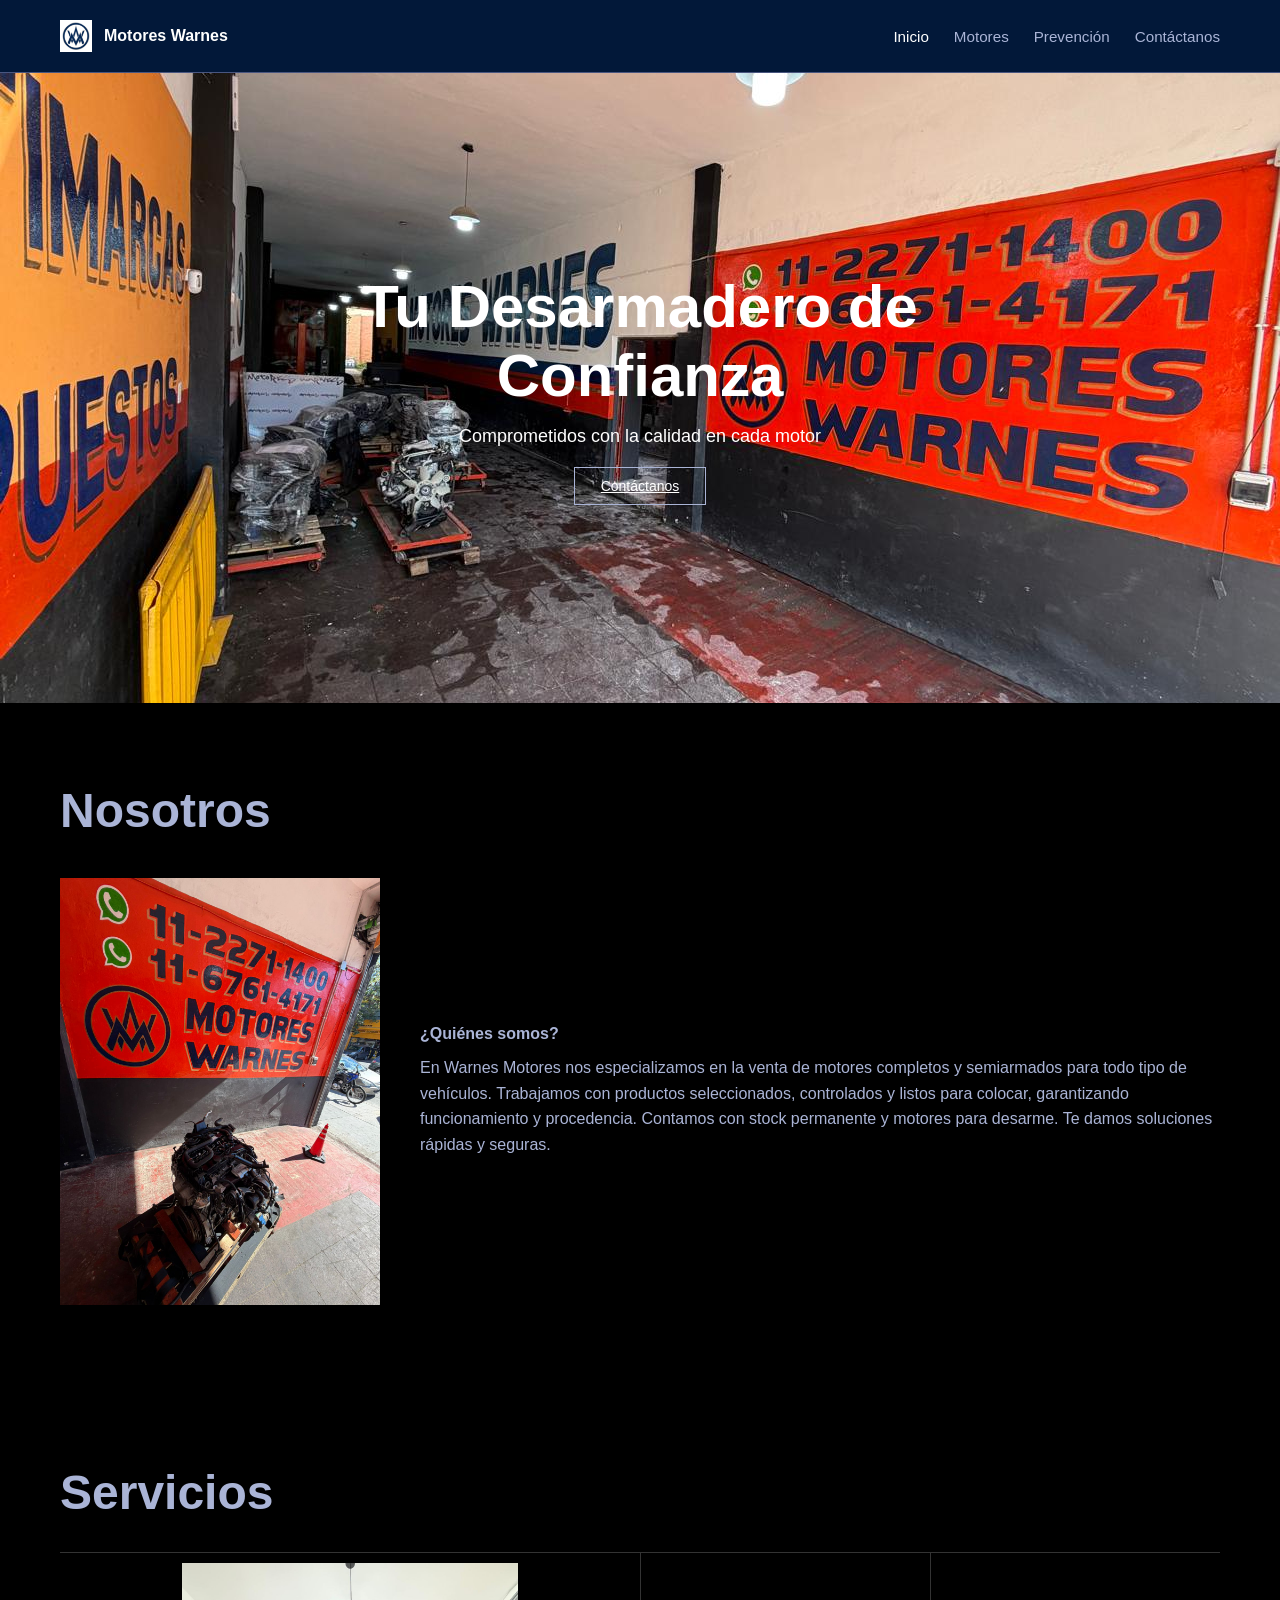
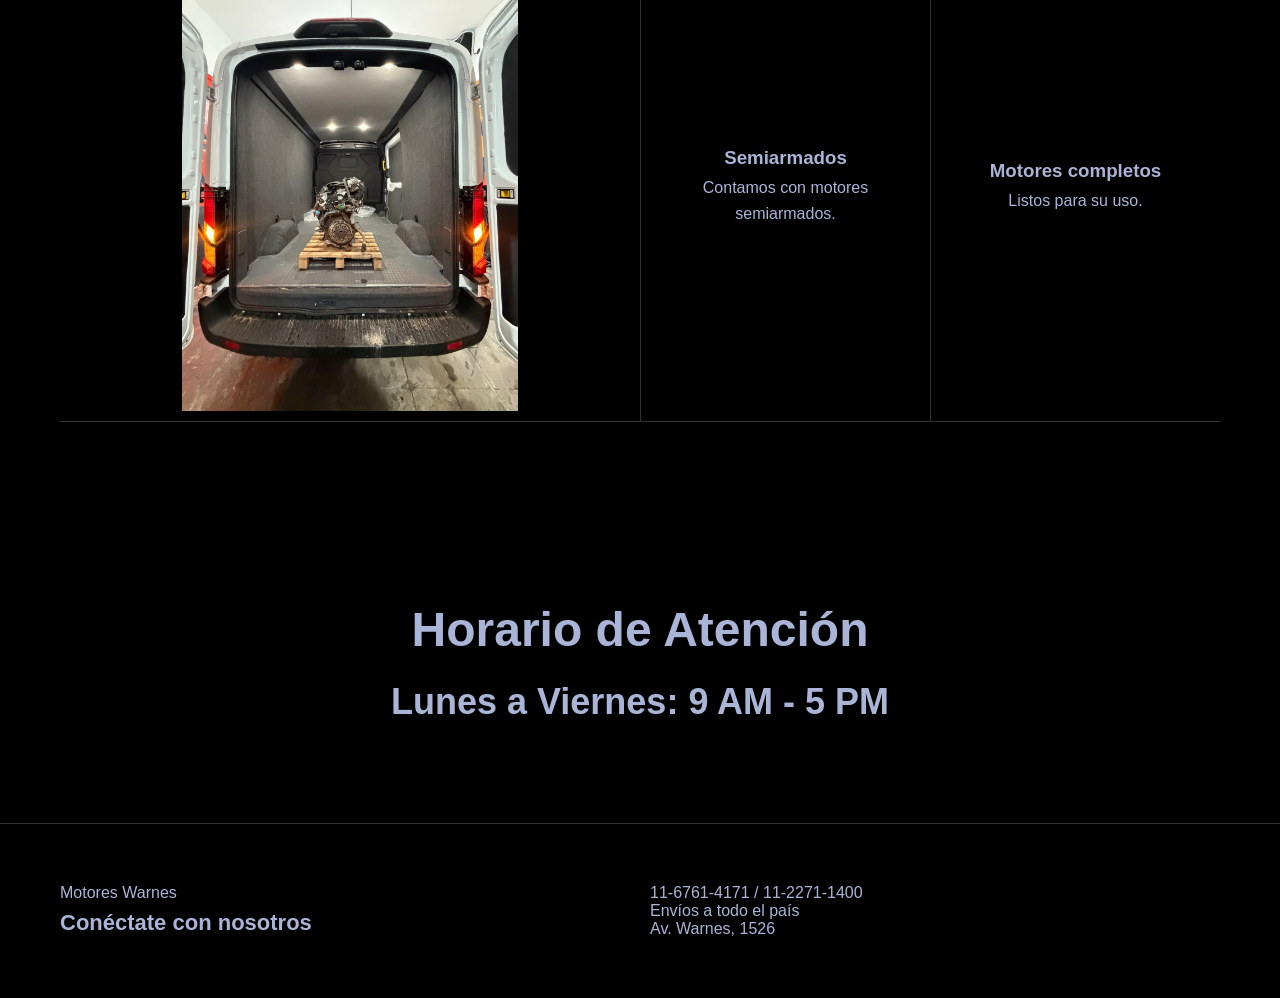
<file: index.html>
<!DOCTYPE html>
<html lang="es">
<head>
  <meta charset="UTF-8">
  <meta name="viewport" content="width=device-width, initial-scale=1.0">
  <title>Motores Warnes</title>
  <link rel="stylesheet" href="styles.css">
</head>
<body>

<header class="nav">
  <div class="logo">
    <img src="imagenes/logowarnes.png" alt="logo">
    <span>Motores Warnes</span>
  </div>
  <nav>
    <a href="index.html" class="active">Inicio</a>
    <a href="motores.html">Motores</a>
    <a href="prevencion.html" >Prevención</a>
    <a href="contacto.html">Contáctanos</a>
  </nav>
</header>

<section class="hero">
  <div class="hero-content animar">
    <h1>Tu Desarmadero de Confianza</h1>
    <p>Comprometidos con la calidad en cada motor</p>
    <a href="contacto.html" class="btn-primario">Contáctanos</a>
  </div>
</section>

<section class="nosotros">
  <h2 class="animar">Nosotros</h2>
  <div class="nosotros-grid">
    <div class="nosotros-img-wrapper animar">
      <img src="imagenes/sobrenosotros.jpeg">
    </div>
    <div class="texto animar">
      <span>¿Quiénes somos?</span>
      <p>
        En Warnes Motores nos especializamos en la venta de motores completos y semiarmados para todo tipo de vehículos. Trabajamos con productos seleccionados, controlados y listos para colocar, garantizando funcionamiento y procedencia.

Contamos con stock permanente y motores para desarme. Te damos soluciones rápidas y seguras.
      </p>
    </div>
  </div>
</section>

<section class="servicios">
  <h2 class="animar">Servicios</h2>
  <div class="servicios-grid">
    <div class="img-servicios animar">
      <img src="imagenes/servicios.jpeg">
    </div>
    <div class="col">
      <div class="item animar">
        <h3>Semiarmados</h3>
        <p>Contamos con motores semiarmados.</p>
      </div>
    </div>
    <div class="col">
      <div class="item animar">
        <h3>Motores completos</h3>
        <p>Listos para su uso.</p>
      </div>
    </div>
  </div>
</section>

<section class="horario animar">
  <h2>Horario de Atención</h2>
  <span></span>
  <h3>Lunes a Viernes: 9 AM - 5 PM</h3>
</section>

<footer class="footer">
  <div class="left">
    <p>Motores Warnes</p>
    <h2>Conéctate con nosotros</h2>
  </div>
  <div class="right">
    <p>11-6761-4171 / 11-2271-1400</p>
    <p>Envíos a todo el país</p>
    <p>Av. Warnes, 1526</p>
  </div>
</footer>

<script>
const elementos = document.querySelectorAll('.animar');

const observer = new IntersectionObserver(entries => {
  entries.forEach(entry => {
    if (entry.isIntersecting) {
      entry.target.classList.add('visible');
    }
  });
}, { threshold: 0.2 });

elementos.forEach(el => observer.observe(el));
</script>

</body>
</html>
</file>
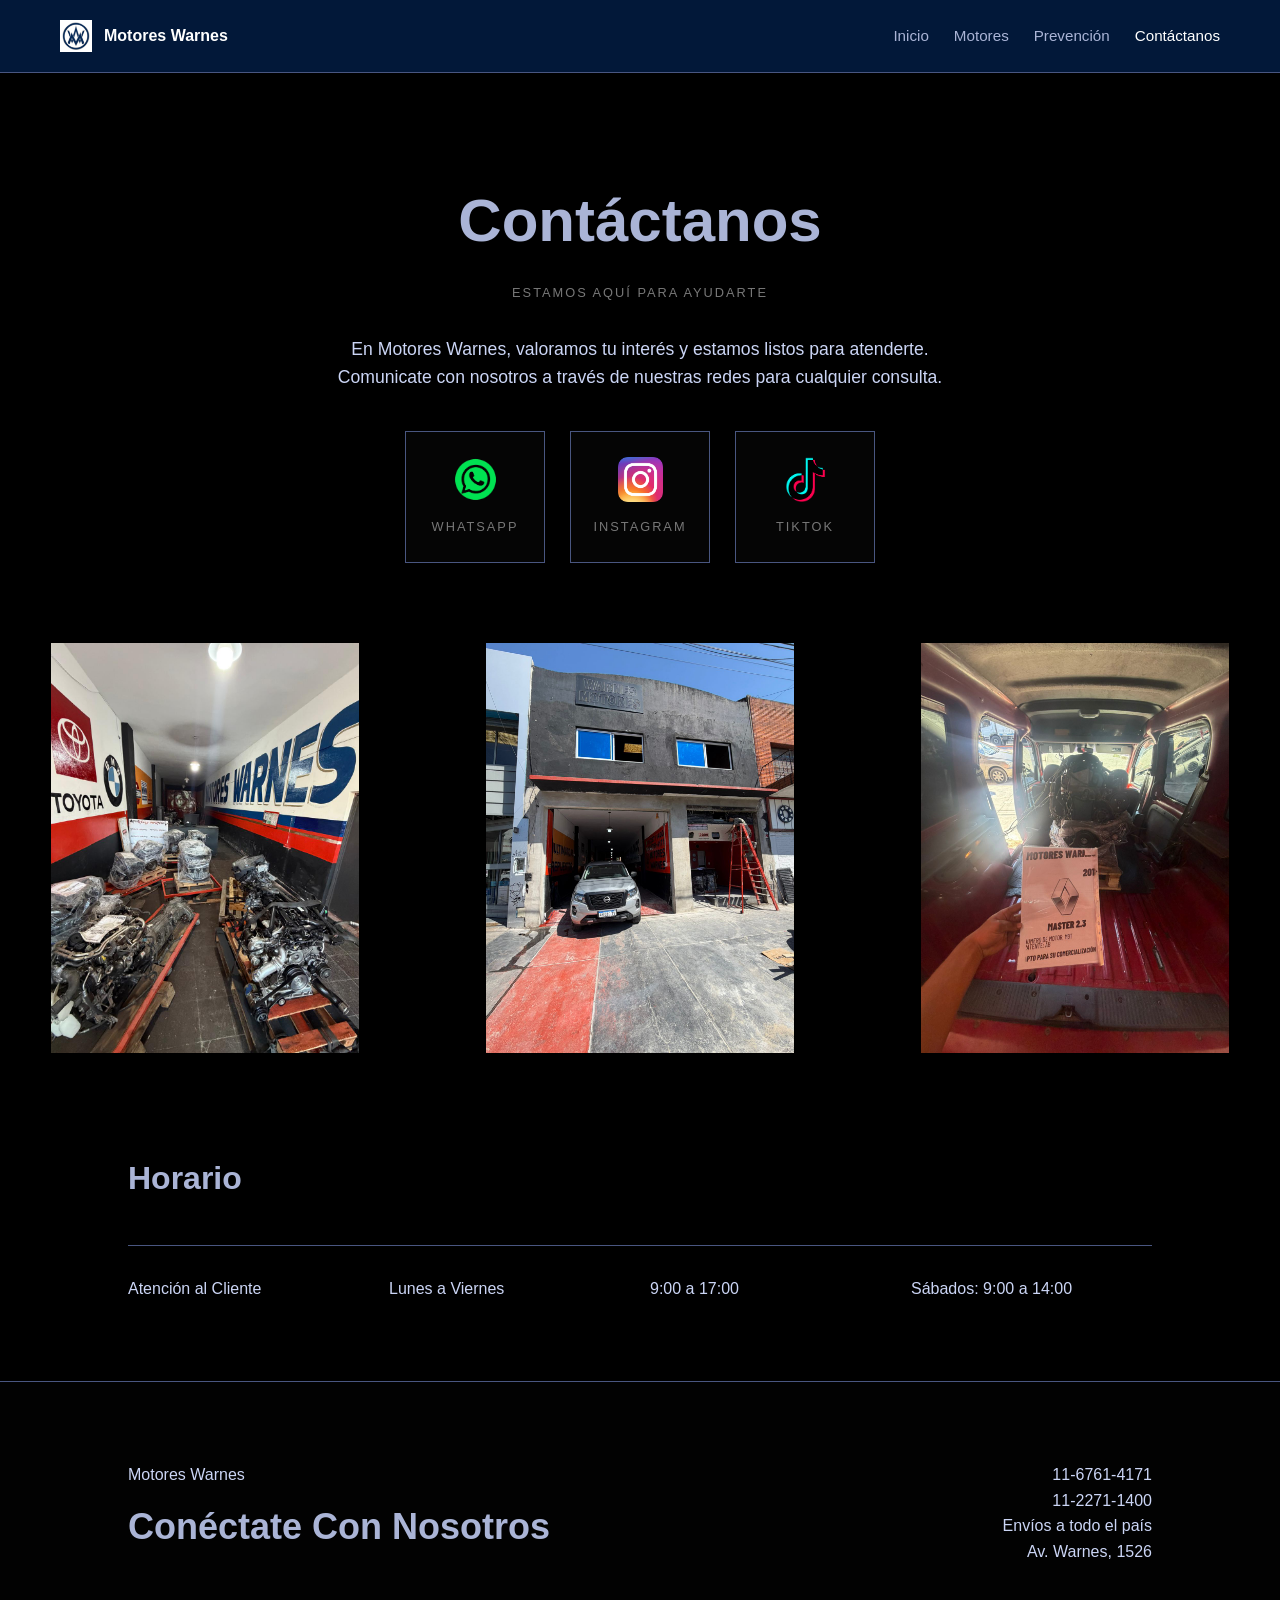
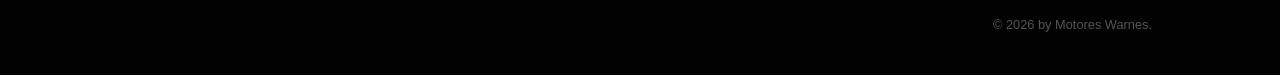
<file: contacto.html>
<!DOCTYPE html>
<html lang="es">
<head>
  <meta charset="UTF-8">
  <meta name="viewport" content="width=device-width, initial-scale=1.0">
  <title>Contacto</title>
  <link rel="stylesheet" href="stylescontacto.css">
</head>
<body>

<!-- HEADER -->
<header class="nav">
  <div class="logo">
    <img src="imagenes/logowarnes.png" alt="logo">
    <span>Motores Warnes</span>
  </div>
  <nav>
    <a href="index.html">Inicio</a>
    <a href="motores.html">Motores</a>
    <a href="prevencion.html">Prevención</a>
    <a href="contacto.html" class="active">Contáctanos</a>
  </nav>
</header>

<!-- CONTACTO -->
<section class="contacto">
  <h1>Contáctanos</h1>
  <span>Estamos aquí para ayudarte</span>

  <p>
    En Motores Warnes, valoramos tu interés y estamos listos para atenderte.
    Comunicate con nosotros a través de nuestras redes para cualquier consulta.
  </p>

  <!-- BOTONES REDES -->
  <div class="redes">

    <a href="https://wa.me/message/WLMRYMRYSWOCE1" class="btn-red">
      <img src="imagenes/whatappvacio2.png" alt="">
      <span>WhatsApp</span>
    </a>

    <a href="https://www.instagram.com/warnesmotores/" class="btn-red">
      <img src="imagenes/Instagram_icon.png" alt="">
      <span>Instagram</span>
    </a>

    <a href="www.tiktok.com/@motoreswarnes" class="btn-red">
      <img src="imagenes/tiktoksinfondo.png" alt="">
      <span>TikTok</span>
    </a>

  </div>
</section>

<!-- GALERIA MOTORES -->
<section class="galeria">
  <img src="imagenes/varios motores.jpeg" alt="">
  <img src="imagenes/inicio.jpeg" alt="">
  <img src="imagenes/motorentregado.jpeg" alt="">
</section>

<!-- HORARIO -->
<section class="horario">
  <h2>Horario</h2>

  <div class="horario-grid">
    <p>Atención al Cliente</p>
    <p>Lunes a Viernes</p>
    <p>9:00 a 17:00</p>
    <p>Sábados: 9:00 a 14:00</p>
  </div>
</section>

<!-- FOOTER -->
<footer class="footer">
  <div class="footer-left">
    <p>Motores Warnes</p>
    <h2>Conéctate Con Nosotros</h2>
  </div>

  <div class="footer-right">
    <div>
      <p>11-6761-4171</p>
      <p>11-2271-1400</p>
      <p>Envíos a todo el país </p>
      <p>Av. Warnes, 1526</p>
    </div>
  </div>

  <div class="copy">
    © 2026 by Motores Warnes.
  </div>
</footer>

</body>
</html>
</file>
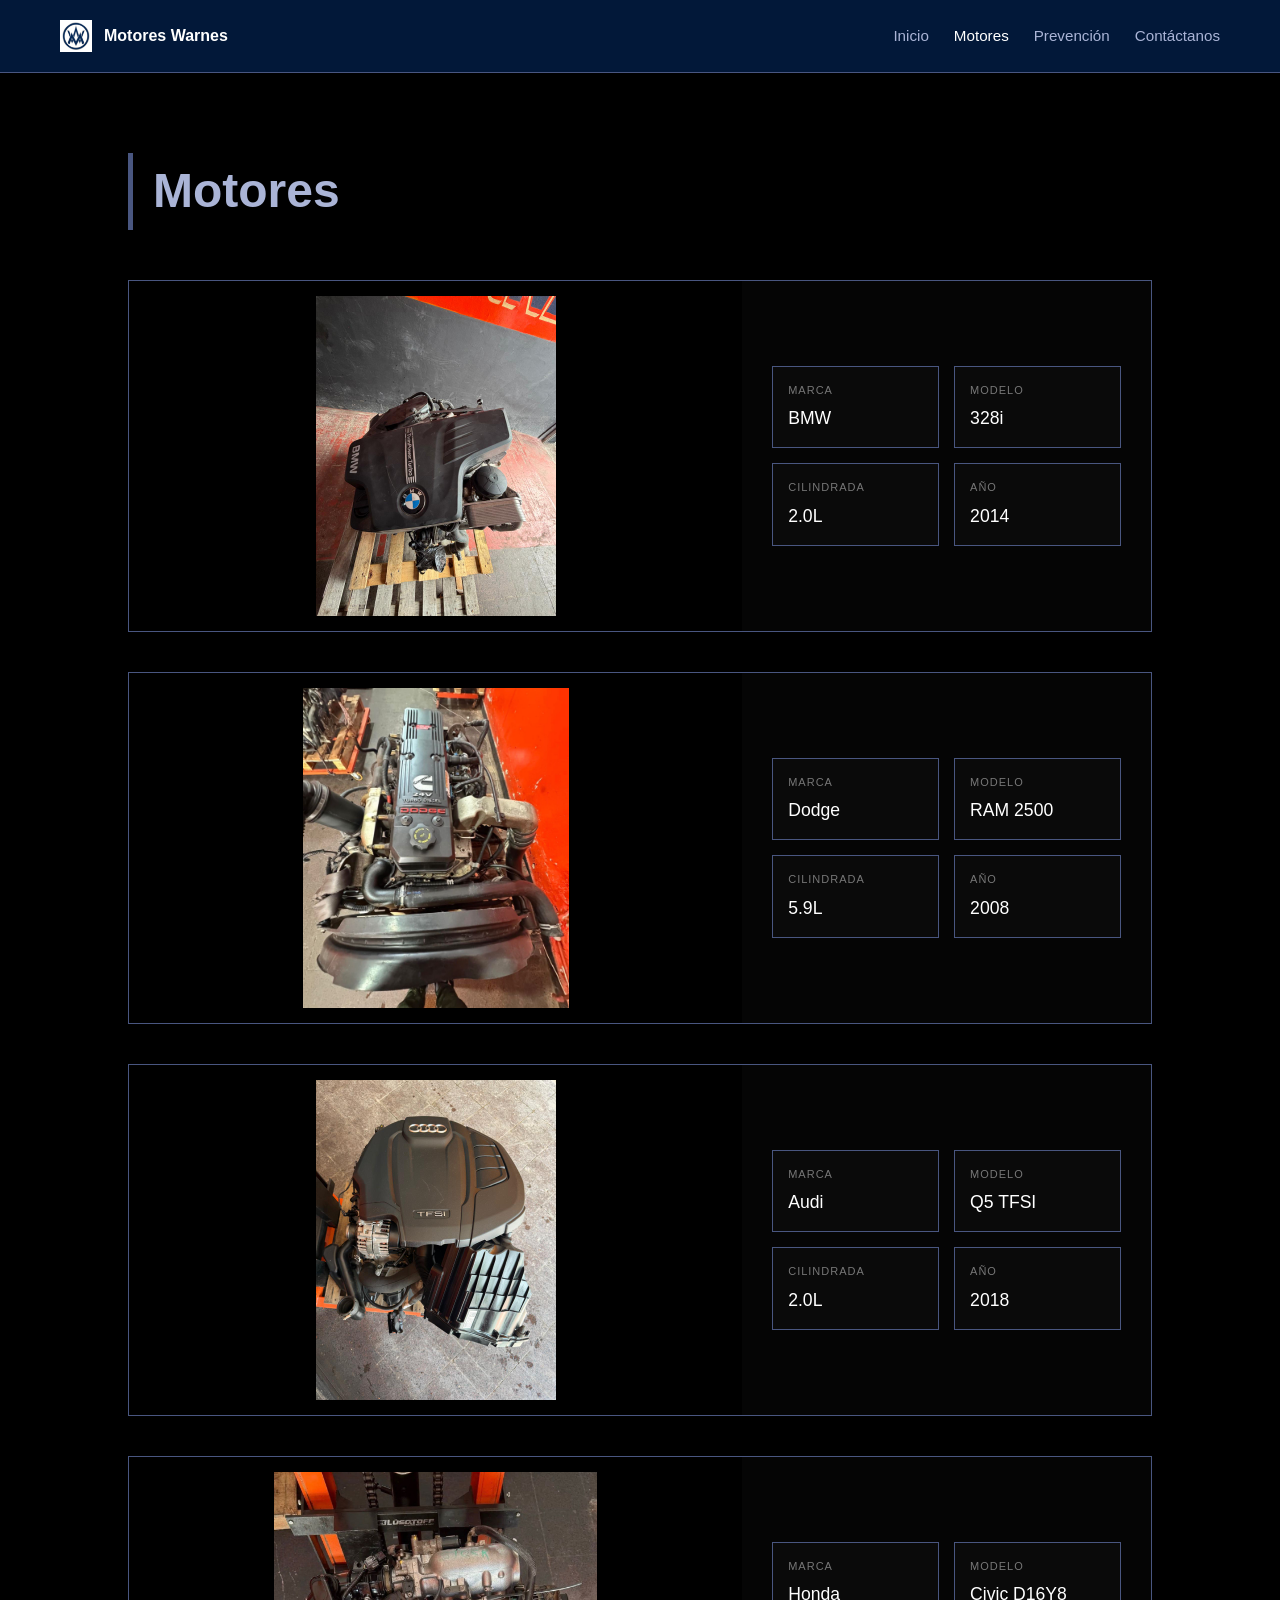
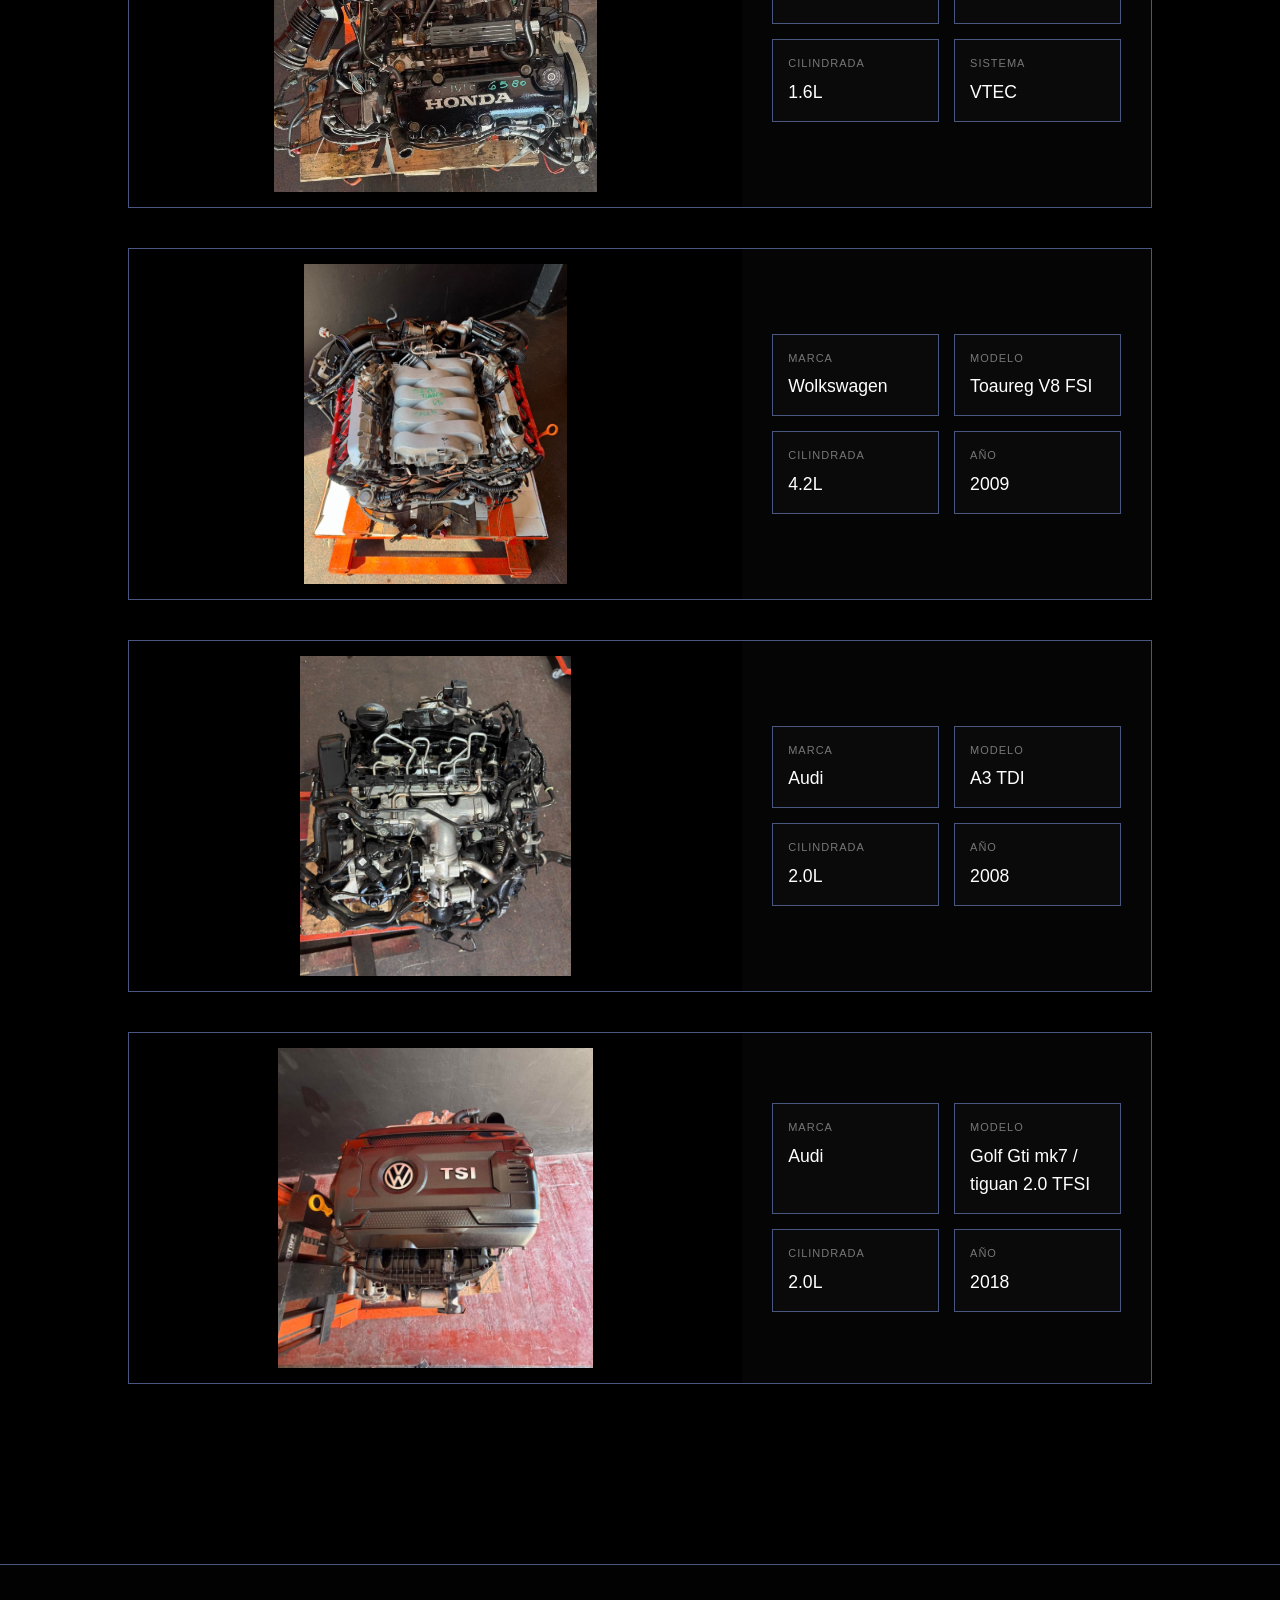
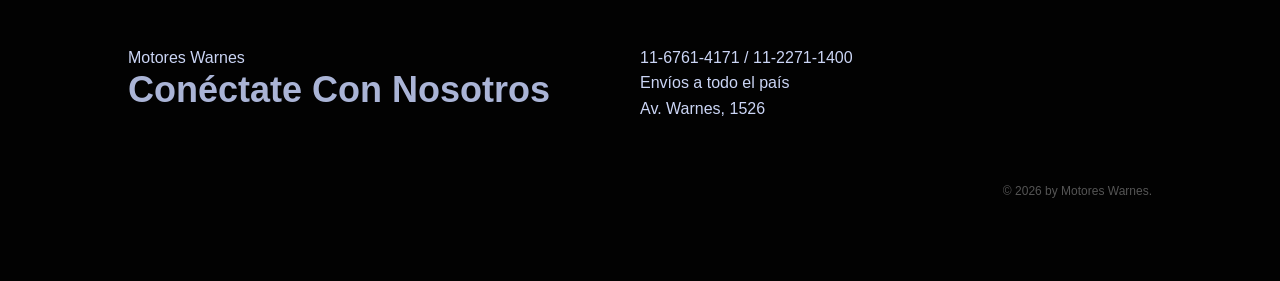
<file: motores.html>
<!DOCTYPE html>
<html lang="es">
<head>
  <meta charset="UTF-8">
  <meta name="viewport" content="width=device-width, initial-scale=1.0">
  <title>Servicios</title>
  <link rel="stylesheet" href="motores.css">
</head>
<body>

<header class="nav">
  <div class="logo">
    <img src="imagenes/logowarnes.png" alt="logo">
    <span>Motores Warnes</span>
  </div>
  <nav>
    <a href="index.html">Inicio</a>
    <a href="motores.html" class="active">Motores</a>
    <a href="prevencion.html">Prevención</a>
    <a href="contacto.html">Contáctanos</a>       
  </nav>
</header>

<section class="servicios">
  <h2 class="animar">Motores</h2>

  <div class="motores">

    <!-- MOTOR 1 -->
    <div class="motor-card animar">
      <img src="imagenes/bmw twinpowerturbo.jpeg" alt="BMW motor">
      <div class="stats">
        <div><span>Marca</span><p>BMW</p></div>
        <div><span>Modelo</span><p>328i </p></div>
        <div><span>Cilindrada</span><p>2.0L</p></div>
        <div><span>Año</span><p>2014</p></div>
      </div>
    </div>

    <div class="motor-card animar">
      <img src="imagenes/ramv8.jpeg" alt="RAM V8">
      <div class="stats">
        <div><span>Marca</span><p>Dodge</p></div>
        <div><span>Modelo</span><p>RAM 2500</p></div>
        <div><span>Cilindrada</span><p>5.9L</p></div>
        <div><span>Año</span><p>2008</p></div>
      </div>
    </div>

    <div class="motor-card animar">
      <img src="imagenes/auditfsi.jpeg" alt="Audi TFSI">
      <div class="stats">
        <div><span>Marca</span><p>Audi</p></div>
        <div><span>Modelo</span><p>Q5 TFSI</p></div>
        <div><span>Cilindrada</span><p>2.0L</p></div>
        <div><span>Año</span><p>2018</p></div>
      </div>
    </div>

    <div class="motor-card animar">
      <img src="imagenes/civic.jpeg" alt="Honda Civic motor">
      <div class="stats">
        <div><span>Marca</span><p>Honda</p></div>
        <div><span>Modelo</span><p>Civic D16Y8</p></div>
        <div><span>Cilindrada</span><p>1.6L</p></div>
        <div><span>Sistema</span><p>VTEC</p></div>
      </div>
    </div>

    <div class="motor-card animar">
      <img src="imagenes/tuareg.jpeg" alt="Touareg motor">
      <div class="stats">
        <div><span>Marca</span><p>Wolkswagen</p></div>
        <div><span>Modelo</span><p>Toaureg V8 FSI</p></div>
        <div><span>Cilindrada</span><p>4.2L</p></div>
        <div><span>Año</span><p>2009</p></div>
      </div>
    </div>

    <div class="motor-card animar">
      <img src="imagenes/audia3.jpeg" alt="Audi A3">
      <div class="stats">
        <div><span>Marca</span><p>Audi</p></div>
        <div><span>Modelo</span><p>A3 TDI</p></div>
        <div><span>Cilindrada</span><p>2.0L</p></div>
        <div><span>Año</span><p>2008</p></div>
      </div>
    </div>

    <div class="motor-card animar">
      <img src="imagenes/auditsi.jpeg" alt="Audi TSI">
      <div class="stats">
        <div><span>Marca</span><p>Audi</p></div>
        <div><span>Modelo</span><p>Golf Gti mk7 / tiguan 2.0 TFSI</p></div>
        <div><span>Cilindrada</span><p>2.0L</p></div>
        <div><span>Año</span><p>2018</p></div>
      </div>
    </div>

  </div>
</section>

<footer class="footer">
  <div class="footer-left">
    <p>Motores Warnes</p>
    <h2>Conéctate Con Nosotros</h2>
  </div>

  <div class="footer-right">
    <div>
      <p> 11-6761-4171 / 11-2271-1400</p>
      <p>Envíos a todo el país </p>
      <p>Av. Warnes, 1526</p>
    </div>
  </div>

  <div class="copy">
    © 2026 by Motores Warnes.
  </div>
</footer>

<!-- 🔥 MISMO SCRIPT QUE INDEX -->
<script>
const elementos = document.querySelectorAll('.animar');

const observer = new IntersectionObserver(entries => {
  entries.forEach(entry => {
    if (entry.isIntersecting) {
      entry.target.classList.add('visible');
    }
  });
}, { threshold: 0.08 });

elementos.forEach(el => observer.observe(el));
</script>

</body>
</html>
</file>
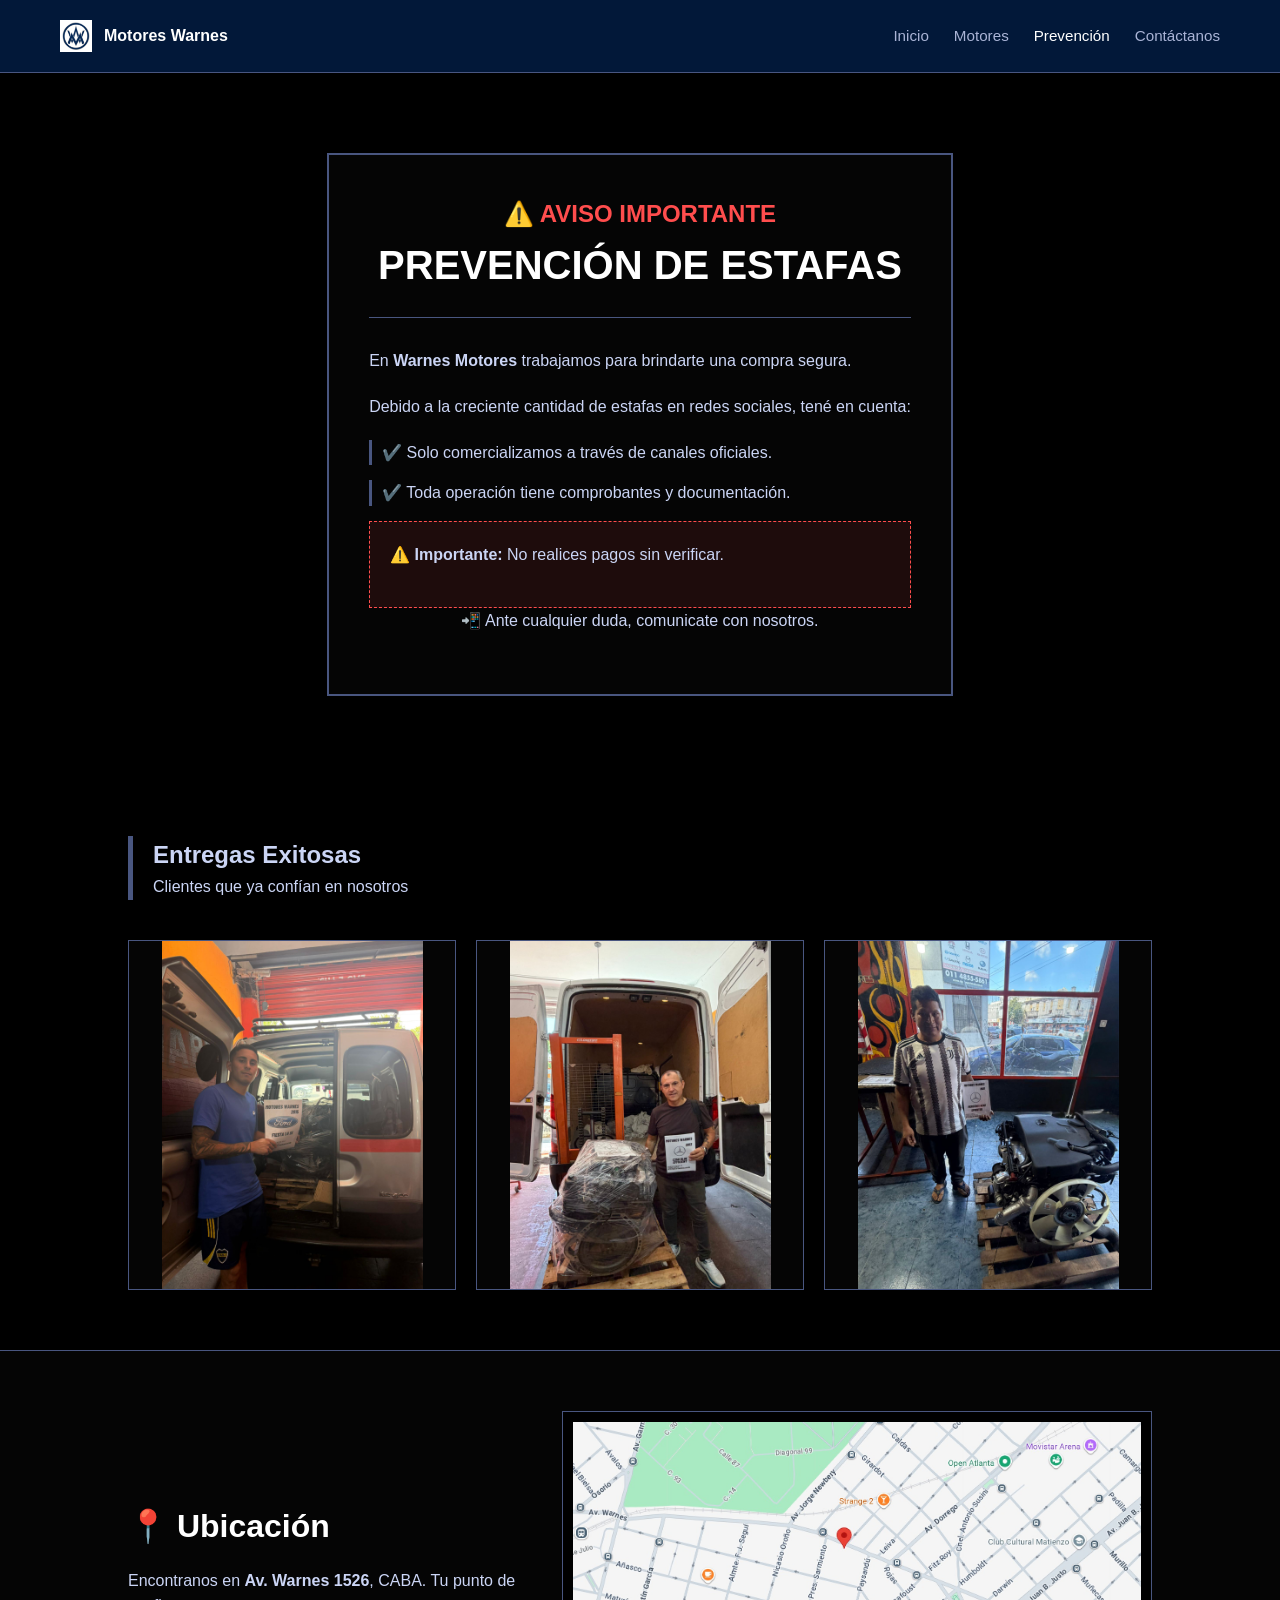
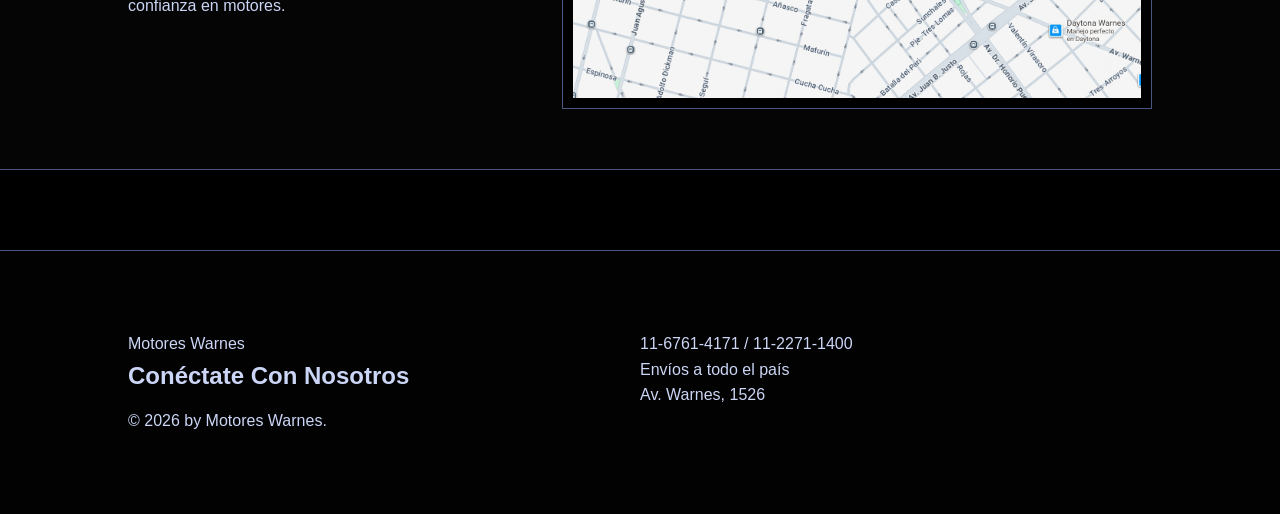
<file: prevencion.html>
<!DOCTYPE html>
<html lang="es">
<head>
<meta charset="UTF-8">
<meta name="viewport" content="width=device-width, initial-scale=1.0">
<title>Prevención - Motores Warnes</title>
<link rel="stylesheet" href="prevencion.css">
</head>
<body>

<header class="nav">
  <div class="logo">
    <img src="imagenes/logowarnes.png" height="30px" alt="Motores Warnes">
    <span>Motores Warnes</span>
  </div>
  <nav>
    <a href="index.html">Inicio</a>
    <a href="motores.html">Motores</a>
    <a href="prevencion.html" class="active">Prevención</a>
    <a href="contacto.html">Contáctanos</a>       
  </nav>
</header>

<section class="alerta-estafas">
    <div class="container-aviso animar">

        <div class="header-aviso animar">
            <h1>⚠️ AVISO IMPORTANTE</h1>
            <h2>PREVENCIÓN DE ESTAFAS</h2>
        </div>
        
        <div class="cuerpo-aviso animar">
            <p class="intro">En <strong>Warnes Motores</strong> trabajamos para brindarte una compra segura.</p>
            
            <p>Debido a la creciente cantidad de estafas en redes sociales, tené en cuenta:</p>
            
            <ul class="puntos-clave">
                <li class="animar">✔️ Solo comercializamos a través de canales oficiales.</li>
                <li class="animar">✔️ Toda operación tiene comprobantes y documentación.</li>
            </ul>

            <div class="nota-importante animar">
                <p><strong>⚠️ Importante:</strong> No realices pagos sin verificar.</p>
            </div>

            <p class="consulta animar">📲 Ante cualquier duda, comunicate con nosotros.</p>
        </div>
    </div>
</section>

<section class="clientes-entregas">
    <div class="titulo-entregas animar">
        <h2>Entregas Exitosas</h2>
        <span>Clientes que ya confían en nosotros</span>
    </div>

    <div class="galeria-clientes">
        <div class="cliente-card animar">
            <img src="imagenes/cliente1.jpeg" alt="Cliente 1">
        </div>
        <div class="cliente-card animar">
            <img src="imagenes/cliente2.jpeg" alt="Cliente 2">
        </div>
        <div class="cliente-card animar">
            <img src="imagenes/cliente3.jpeg" alt="Cliente 3">
        </div>
    </div>
</section>

<!-- 📍 UBICACIÓN -->
<section class="ubicacion">
    <div class="ubicacion-contenido animar">
        <div class="ubicacion-texto">
            <h2>📍 Ubicación</h2>
            <p>Encontranos en <strong>Av. Warnes 1526</strong>, CABA. Tu punto de confianza en motores.</p>
        </div>
        <div class="ubicacion-mapa">
            <!-- Usa la imagen del mapa que adjuntaste. Cambia la ruta si es necesario -->
            <img src="imagenes/mapa.jpeg" alt="Mapa de ubicación Motores Warnes">
        </div>
    </div>
</section>

<footer class="footer">
  <div class="footer-left">
    <p>Motores Warnes</p>
    <h2>Conéctate Con Nosotros</h2>
  </div>

  <div class="footer-right">
    <div class="info">
      <p> 11-6761-4171  / 11-2271-1400</p>
      <p>Envíos a todo el país </p>
      <p>Av. Warnes, 1526</p>
    </div>
  </div>

  <div class="copy">
    © 2026 by Motores Warnes.
  </div>
</footer>

<!-- 🔥 SCRIPT -->
<script>
const elementos = document.querySelectorAll('.animar');

const observer = new IntersectionObserver(entries => {
  entries.forEach(entry => {
    if (entry.isIntersecting) {
      entry.target.classList.add('visible');
    }
  });
}, { threshold: 0.2 });

elementos.forEach(el => observer.observe(el));
</script>

</body>
</html>
</file>
<file: styles.css>
*{
  margin: 0;
  padding: 0;
  box-sizing: border-box;
  font-family: 'Segoe UI', Arial, sans-serif;
}

body{
  background:#000;
  color:#aab4d6;
  font-family:Arial,sans-serif;
}

/* IMÁGENES GENERALES */
img{
  max-width:100%;
  height:auto;
  display:block;
}


/* NAV */
.nav{
  display:flex;
  justify-content:space-between;
  align-items:center;
  padding:20px 60px;
  flex-wrap:wrap;
  background-color:rgb(2,24,57);
  position:sticky;
  top:0;
  z-index:1000;
  border-bottom:1px solid #495680;
}

.nav .logo{
  display:flex;
  align-items:center;
  gap:12px;
  font-weight:bold;
  color:#fff;
}

.nav .logo img{
  height:32px;
  width:auto;
  max-width:none;
  object-fit:contain;
}

.nav nav{
  display:flex;
  gap:25px;
}

.nav a{
  color:#aab4d6;
  text-decoration:none;
  font-size:0.95rem;
  transition:0.3s;
}

.nav a:hover,
.nav a.active{
  color:#fff;
}

/* BOTÓN */
.btn-primario{
  display:inline-block;
  padding:10px 26px;
  border:1px solid #aab4d6;
  background:transparent;
  color:#fff;
  font-size:14px;
}

/* HERO */
.hero{
  min-height:70vh;
  position:relative;
  background:url("imagenes/opcion1.jpeg") center center/cover no-repeat;
  background-color:#000;
  display:flex;
  align-items:center;
  justify-content:center;
  text-align:center;
  padding:20px;
  color:#fff;
  overflow:hidden;
}

.hero-content{
  color:#fff;
  max-width:600px;
}

.hero h1{
  font-size:clamp(32px,6vw,60px);
  margin-bottom:16px;
}

.hero p{
  margin-bottom:20px;
  font-size:clamp(14px,2vw,18px);
}

/* SECCIONES */
section{width:100%;}

/* NOSOTROS */
.nosotros{
  padding:80px 60px;
}

.nosotros h2{
  font-size:clamp(28px,5vw,48px);
  margin-bottom:40px;
}

.nosotros-grid{
  display:grid;
  grid-template-columns:320px 1fr;
  gap:40px;
  align-items:center;
}

.nosotros-img-wrapper{
  width:100%;
  max-width:320px;
  overflow:hidden;
}

.nosotros-img-wrapper img{
  width:100%;
  height:auto;
  object-fit:contain;
}

.texto span{
  display:inline-block;
  margin-bottom:12px;
  font-weight:bold;
}

.texto p{
  font-size:16px;
  line-height:1.6;
}

/* SERVICIOS */
.servicios{
  padding:80px 60px;
}

.servicios h2{
  font-size:clamp(28px,5vw,48px);
  margin-bottom:32px;
}

.servicios-grid{
  display:grid;
  grid-template-columns:2fr 1fr 1fr;
  border-top:1px solid #333;
  border-bottom:1px solid #333;
}

.img-servicios{
  display:flex;
  justify-content:center;
  align-items:center;
  padding:10px;
}

.img-servicios img{
  max-width:60%;
  height:auto;
  object-fit:contain;
}

.col{
  border-left:1px solid #333;
  padding:24px;
  display:flex;
  flex-direction:column;
  align-items:center;
  justify-content:center;
  text-align:center;
}

.item{
  margin-bottom:20px;
}

.item:last-child{
  margin-bottom:0;
}

.item h3{
  margin-bottom:6px;
}

.item p{
  line-height:1.6;
}

/* HORARIO */
.horario{
  text-align:center;
  padding:100px 20px;
}

.horario h2{
  font-size:clamp(28px,5vw,48px);
}

.horario span{
  display:block;
  margin-top:12px;
  font-size:14px;
}

.horario h3{
  font-size:clamp(22px,4vw,36px);
  margin-top:24px;
}

/* FOOTER (NO MODIFICADO) */
.footer{
  display:grid;
  grid-template-columns:1fr 1fr;
  border-top:1px solid #333;
  padding:60px 60px;
  gap:20px;
}

.footer .left h2{
  margin-top:8px;
  font-size:22px;
}

/* 🔥 ANIMACIÓN SCROLL */
.animar{
  opacity:0;
  transform:translateY(40px);
  transition:all 0.8s ease;
}

.animar.visible{
  opacity:1;
  transform:translateY(0);
}

/* delay para efecto en cascada */
.item:nth-child(1){transition-delay:0.1s;}
.item:nth-child(2){transition-delay:0.3s;}
.item:nth-child(3){transition-delay:0.5s;}
.item:nth-child(4){transition-delay:0.7s;}

/* RESPONSIVE */
@media (max-width:768px){
  .nav{
    padding: 20px;
    justify-content:center;
  }

  .hero{min-height:60vh;}

  .nosotros,
  .servicios{
    padding:60px 20px;
  }

  .nosotros-grid{
    grid-template-columns:1fr;
    gap:24px;
    justify-items:center;
  }

  .servicios-grid{
    grid-template-columns:1fr;
  }

  .col{
    border-left:none;
    border-top:1px solid #333;
  }

  .footer{
    grid-template-columns:1fr;
    padding:40px 20px;
  }
}
</file>
<file: stylescontacto.css>
/* =========================================
   ESTILOS GENERALES
   ========================================= */
*{
  margin: 0;
  padding: 0;
  box-sizing: border-box;
  font-family: 'Segoe UI', Arial, sans-serif;
}

body {
  background: #000;
  color: #cbd5f5;
  line-height: 1.6;
}

/* IMÁGENES GENERALES */
img{
  max-width: 100%;
  height: auto;
  display: block;
}

/* =========================================
   HEADER / NAVEGACIÓN
   ========================================= */
.nav {
  display: flex;
  justify-content: space-between;
  align-items: center;
  padding: 20px 60px;
  flex-wrap: wrap;
  background-color: rgb(2, 24, 57);
  position: sticky;
  top: 0;
  z-index: 1000;
  border-bottom: 1px solid #495680;
}

/* LOGO */
.nav .logo {
  display: flex;
  align-items: center;
  gap: 12px;
  font-weight: bold;
  color: #fff;
}

/* tamaño fijo del logo (paridad con index/motores) */
.nav .logo img {
  height: 32px;
  width: auto;
  max-width: none;
  object-fit: contain;
}

/* LINKS */
.nav nav {
  display: flex;
  gap: 25px;
}

.nav a {
  color: #aab4d6;
  text-decoration: none;
  font-size: 0.95rem;
  transition: 0.3s;
}

.nav a:hover,
.nav a.active {
  color: #fff;
}

/* =========================================
   SECCIÓN CONTACTO Y BOTONES
   ========================================= */
.contacto {
  text-align: center;
  padding: 100px 20px 60px;
}

.contacto h1 {
  font-size: clamp(40px, 10vw, 60px);
  color: #aab4d6;
  margin-bottom: 10px;
}

.contacto span {
  color: #777;
  text-transform: uppercase;
  letter-spacing: 2px;
  font-size: 0.8rem;
}

.contacto p {
  max-width: 650px;
  margin: 30px auto;
  font-size: 1.1rem;
}

.redes {
  display: flex;
  justify-content: center;
  gap: 25px;
  margin-top: 40px;
  flex-wrap: wrap;
}

.btn-red {
  display: flex;
  flex-direction: column;
  align-items: center;
  text-decoration: none;
  color: #fff;
  border: 1px solid #495680;
  padding: 25px;
  width: 140px;
  background: #050505;
  transition: all 0.3s ease;
}

.btn-red:hover {
  background: #0a0a0a;
  border-color: #fff;
  transform: translateY(-5px);
}

.btn-red img {
  width: 45px;
  margin-bottom: 15px;
}

/* =========================================
   GALERÍA (EFECTO SERVICIOS - IMAGEN COMPLETA)
   ========================================= */
.galeria-container {
  padding: 60px 10%;
  max-width: 1400px;
  margin: 0 auto;
}

.titulo-galeria {
  font-size: 32px;
  color: #aab4d6;
  margin-bottom: 30px;
  border-left: 5px solid #495680;
  padding-left: 20px;
}

.galeria {
  display: grid;
  grid-template-columns: repeat(3, 1fr);
  gap: 25px;
}

.galeria-item {
  border: 1px solid #495680;
  background: #050505;
  overflow: hidden;
  display: flex;
  align-items: center;
  justify-content: center;
  transition: 0.3s;
}

.galeria img {
  width: 100%;
  height: 450px;
  object-fit: contain;
  background-color: #000;
  padding: 20px;
  display: block;
}

.galeria-item:hover {
  border-color: #fff;
}

/* =========================================
   HORARIO Y FOOTER
   ========================================= */
.horario {
  padding: 80px 10%;
  max-width: 1400px;
  margin: 0 auto;
}

.horario h2 {
  font-size: 32px;
  color: #aab4d6;
  margin-bottom: 40px;
}

.horario-grid {
  display: grid;
  grid-template-columns: repeat(4, 1fr);
  border-top: 1px solid #495680;
  padding-top: 30px;
  gap: 20px;
}

.footer {
  border-top: 1px solid #495680;
  display: grid;
  grid-template-columns: 1fr 1fr;
  padding: 80px 10% 40px;
  background: #020202;
}

.footer-left h2 {
  color: #aab4d6;
  font-size: 36px;
  margin-top: 10px;
}

.footer-right {
  display: flex;
  flex-direction: column;
  justify-content: flex-end;
  text-align: right;
}

.footer-right a {
  color: #aab4d6;
  text-decoration: none;
  margin-left: 20px;
  font-size: 0.9rem;
}

.copy {
  grid-column: 1/3;
  text-align: right;
  margin-top: 50px;
  color: #555;
  font-size: 0.8rem;
}

/* RESPONSIVE */
@media (max-width: 900px) {
  .nav {
    padding: 20px;
    justify-content: center;
  }

  .galeria {
    grid-template-columns: 1fr;
  }

  .galeria img {
    height: 350px;
  }

  .horario-grid {
    grid-template-columns: 1fr 1fr;
  }

  .footer {
    grid-template-columns: 1fr;
    text-align: center;
    gap: 40px;
  }

  .footer-right { text-align: center; }

  .copy { text-align: center; }
}

/* ajuste adicional para pantallas muy pequeñas */
@media (max-width: 500px) {
  .horario-grid { grid-template-columns: 1fr; }
  .contacto h1 { font-size: 40px; }
}

/* ajuste extra para máxima paridad con otros estilos */
@media (max-width: 768px){
  .nav{
    padding: 20px;
    justify-content: center;
  }
  
}
</file>
<file: motores.css>
*{
  margin: 0;
  padding: 0;
  box-sizing: border-box;
  font-family: 'Segoe UI', Arial, Helvetica, sans-serif;
}

body {
  background: #000;
  color: #cbd5f5;
  line-height: 1.6;
}

/* IMÁGENES GENERALES */
img{
  max-width:100%;
  height:auto;
  display:block;
}

/* NAV */
.nav {
  display: flex;
  justify-content: space-between;
  align-items: center;
  padding: 20px 60px;
  flex-wrap: wrap;
  background-color: rgb(2, 24, 57);
  position: sticky;
  top: 0;
  z-index: 1000;
  border-bottom: 1px solid #495680;
}

.logo {
  display: flex;
  align-items: center;
  gap: 12px;
  font-weight: bold;
  color: #fff;
}

/* <-- Mantener consistencia con index: tamaño y comportamiento de la imagen del logo --> */
.logo img{
  height: 32px;
  width: auto;
  max-width: none;
  object-fit: contain;
}

.nav nav {
  display: flex;
  gap: 25px;
}

.nav a {
  color: #aab4d6;
  text-decoration: none;
  font-size: 0.95rem;
  transition: 0.3s;
}

.nav a:hover, .nav a.active {
  color: #fff;
}

/* SERVICIOS */
.servicios {
  padding: 80px 10%;
  max-width: 1400px;
  margin: 0 auto;
}

.servicios h2 {
  font-size: 48px;
  margin-bottom: 50px;
  color: #aab4d6;
  border-left: 5px solid #495680;
  padding-left: 20px;
}

/* LISTA */
.motores {
  display: flex;
  flex-direction: column;
  gap: 40px;
}

/* TARJETAS */
.motor-card {
  display: grid;
  grid-template-columns: 1.2fr 0.8fr;
  border: 1px solid #495680;
  background: #050505;
  transition: all 0.4s ease;
  overflow: hidden;
  align-items: center;
}

.motor-card:hover {
  transform: translateY(-5px);
  border-color: #fff;
  box-shadow: 0 5px 20px rgba(170, 180, 214, 0.2);
}

.motor-card img {
  width: 100%;
  height: 350px;
  object-fit: contain;
  background-color: #000;
  padding: 15px;
}

/* STATS */
.stats {
  display: grid;
  grid-template-columns: 1fr 1fr;
  gap: 15px;
  padding: 30px;
}

.stats div {
  border: 1px solid #495680;
  padding: 15px;
  background: #0a0a0a;
}

.stats span {
  display: block;
  font-size: 11px;
  text-transform: uppercase;
  letter-spacing: 1px;
  color: #777;
  margin-bottom: 5px;
}

.stats p {
  font-size: 1.1rem;
  font-weight: 500;
  color: #fff;
}

/* FOOTER (SIN MODIFICAR) */
footer {
  margin-top: 100px;
  border-top: 1px solid #495680;
  display: grid;
  grid-template-columns: 1fr 1fr;
  padding: 80px 10%;
  background: #020202;
}

.footer-left h2 {
  font-size: 36px;
  line-height: 1.1;
  color: #aab4d6;
}

.footer-right a {
  color: #aab4d6;
  text-decoration: none;
  margin-left: 15px;
  font-size: 0.85rem;
}

.footer-right a:hover {
  text-decoration: underline;
  color: #fff;
}

.copy {
  grid-column: 1 / 3;
  text-align: right;
  margin-top: 60px;
  font-size: 12px;
  color: #555;
}

/* =========================================
   🔥 ANIMACIÓN (MEJORADA)
   ========================================= */

.animar {
  opacity: 0;
  transform: translateY(40px) scale(0.95);

  transition: all 0.8s ease;
}

.animar.visible {
  opacity: 1;
  transform: translateY(0) scale(1);
  filter: blur(0);
}

/* 🎯 efecto cascada en tarjetas */
.motor-card:nth-child(1){transition-delay:0.1s;}
.motor-card:nth-child(2){transition-delay:0.2s;}
.motor-card:nth-child(3){transition-delay:0.3s;}
.motor-card:nth-child(4){transition-delay:0.4s;}
.motor-card:nth-child(5){transition-delay:0.5s;}
.motor-card:nth-child(6){transition-delay:0.6s;}
.motor-card:nth-child(7){transition-delay:0.7s;}

/* RESPONSIVE */
@media (max-width: 900px) {
  .nav {
    padding: 20px;
    justify-content: center;
  }

  .servicios {
    padding: 40px 20px;
  }

  .servicios h2 {
    font-size: 32px;
  }

  .motor-card {
    grid-template-columns: 1fr;
  }

  .motor-card img {
    height: 300px;
  }

  footer {
    grid-template-columns: 1fr;
    text-align: center;
    gap: 40px;
  }

  .copy {
    grid-column: 1;
    text-align: center;
  }
}

/* Ajustes adicionales para mantener paridad con index en móviles (logo tamaño y espaciado) */
@media (max-width: 768px){
  .nav{
    padding: 20px;
    justify-content:center;
  }
}
</file>
<file: prevencion.css>
*{
  margin:0;
  padding:0;
  box-sizing:border-box;
  font-family: 'Segoe UI', Arial, sans-serif;
}

body{
  background:#000;
  color:#cbd5f5;
  line-height: 1.6;
}

/* IMÁGENES GENERALES */
img{
  max-width:100%;
  height:auto;
  display:block;
}

/* NAV */
.nav {
  display: flex;
  justify-content: space-between;
  align-items: center;
  padding: 20px 60px;
  flex-wrap: wrap;
  background-color: rgb(2, 24, 57);
  position: sticky;
  top: 0;
  z-index: 1000;
  border-bottom: 1px solid #495680;
}

.logo {
  display: flex;
  align-items: center;
  gap: 12px;
  font-weight: bold;
  color: #fff;
}

/* ajuste para que el logo tenga mismo tamaño/comportamiento que en index/motores */
.logo img{
  height: 32px;
  width: auto;
  max-width: none;
  object-fit: contain;
}

.nav nav {
  display: flex;
  gap: 25px;
}

.nav a {
  color: #aab4d6;
  text-decoration: none;
  font-size: 0.95rem;
  transition: 0.3s;
}

.nav a:hover, .nav a.active {
  color: #fff;
}

/* AVISO */
.alerta-estafas {
    padding: 80px 10%;
    display: flex;
    justify-content: center;
}

.container-aviso {
    max-width: 800px;
    border: 2px solid #495680;
    background: #050505;
    padding: 40px;
}

.header-aviso {
    text-align: center;
    border-bottom: 1px solid #495680;
    margin-bottom: 30px;
    padding-bottom: 20px;
}

.header-aviso h1 {
    color: #ff4d4d;
}

.header-aviso h2 {
    font-size: 2.5rem;
    color: #fff;
}

.cuerpo-aviso p {
    margin-bottom: 20px;
}

.puntos-clave {
    list-style: none;
}

.puntos-clave li {
    margin-bottom: 15px;
    border-left: 3px solid #495680;
    padding-left: 10px;
}

.nota-importante {
    background: rgba(255, 77, 77, 0.1);
    padding: 20px;
    border: 1px dashed #ff4d4d;
}

.consulta {
    text-align: center;
}

/* GALERÍA */
.clientes-entregas {
    padding: 60px 10%;
}

.titulo-entregas {
    margin-bottom: 40px;
    border-left: 5px solid #495680;
    padding-left: 20px;
}

.galeria-clientes {
    display: grid;
    grid-template-columns: repeat(3, 1fr);
    gap: 20px;
}

.cliente-card {
    border: 1px solid #495680;
    background: #050505;
    height: 350px;
    overflow: hidden;
}

.cliente-card img {
    width: 100%;
    height: 100%;
    object-fit: contain;
}

/* 📍 UBICACIÓN */
.ubicacion {
  padding: 60px 10%;
  background: #050505;
  border-top: 1px solid #495680;
  border-bottom: 1px solid #495680;
}

.ubicacion-contenido {
  display: grid;
  grid-template-columns: 1.2fr 1.8fr;
  gap: 40px;
  align-items: center;
}

.ubicacion-texto h2 {
  font-size: 2rem;
  color: #fff;
  margin-bottom: 15px;
}

.ubicacion-texto p {
  color: #cbd5f5;
}

.ubicacion-mapa {
  border: 1px solid #495680;
  background: #000;
  padding: 10px;
}

/* FOOTER (igual) */
.footer {
  border-top: 1px solid #495680;
  display: grid;
  grid-template-columns: 1fr 1fr;
  padding: 80px 10%;
  background: #020202;
  margin-top: 80px;
}

/* 🔥 ANIMACIÓN PRO */
.animar {
  opacity: 0;
  transform: translateY(40px) scale(0.95);
  transition: all 0.8s ease;
}

.animar.visible {
  opacity: 1;
  transform: translateY(0) scale(1);
  filter: blur(0);
}

/* efecto cascada */
.cliente-card:nth-child(1){transition-delay:0.1s;}
.cliente-card:nth-child(2){transition-delay:0.3s;}
.cliente-card:nth-child(3){transition-delay:0.5s;}

/* RESPONSIVE */
@media (max-width: 900px) {
  .galeria-clientes {
    grid-template-columns: 1fr;
  }

  .footer {
    grid-template-columns: 1fr;
    text-align: center;
  }

  .ubicacion-contenido {
    grid-template-columns: 1fr;
  }
}

@media (max-width: 768px){
  .nav{
    padding: 20px;
    justify-content: center;
  }

  .ubicacion {
    padding: 40px 5%;
  }
}
</file>
